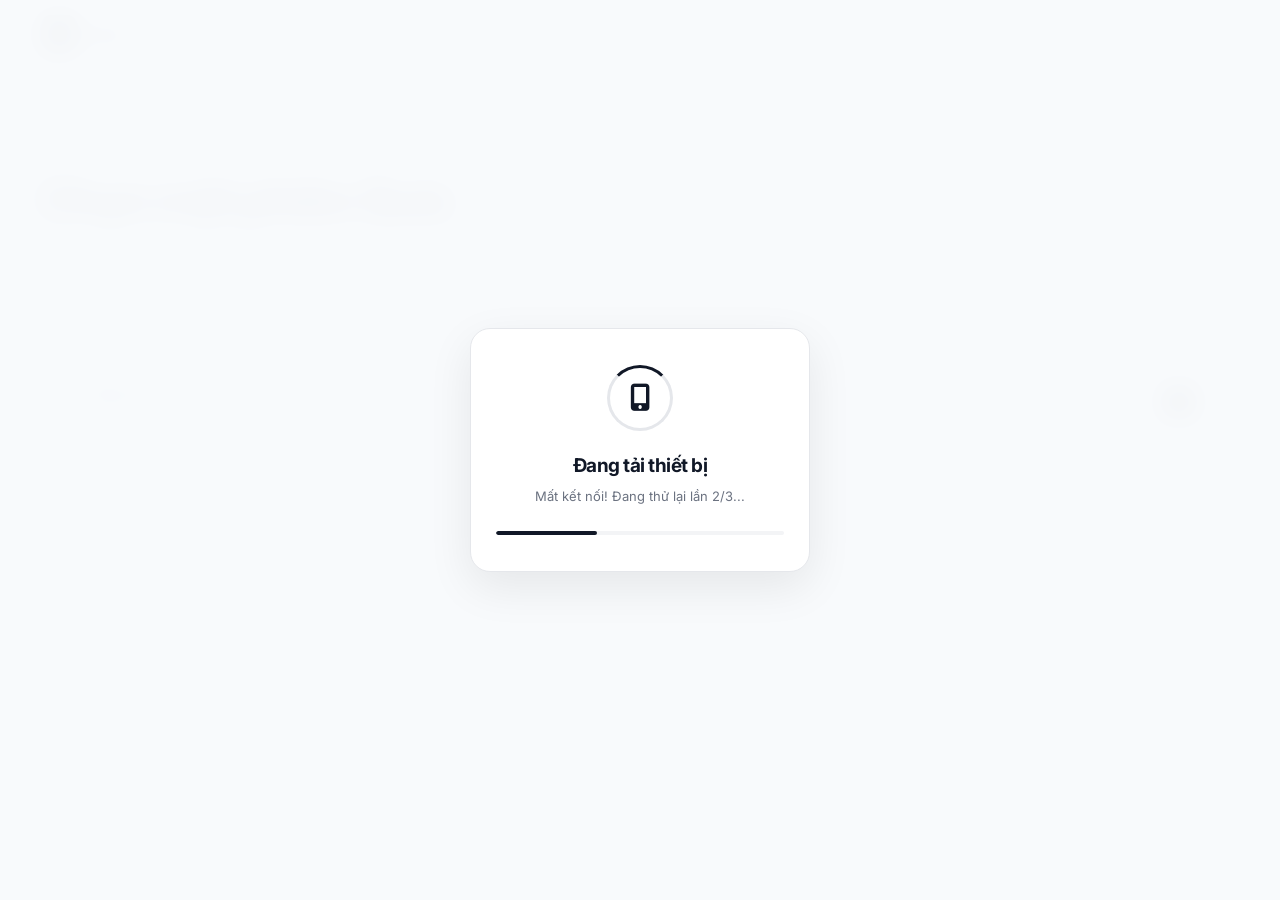
<file: quiz/index.html>
<!DOCTYPE html>
<html lang="vi">

<head>
    <meta charset="UTF-8">
    <meta name="viewport" content="width=device-width, initial-scale=1.0">
    <meta name="theme-color" content="#f8fafc">
    <meta name="description" content="Quiz - Kho học tập">

    <title>Quiz - Kho học tập</title>

    <link rel="icon" type="image/png" href="logo.png">

    <link rel="preconnect" href="https://fonts.googleapis.com">
    <link rel="preconnect" href="https://fonts.gstatic.com" crossorigin>

    <link
        href="https://fonts.googleapis.com/css2?family=Inter:wght@400;500;600;700;800&display=swap"
        rel="stylesheet"
    >

    <link
        rel="stylesheet"
        href="https://cdnjs.cloudflare.com/ajax/libs/font-awesome/6.5.2/css/all.min.css"
    >

    <link rel="stylesheet" href="quiz.css">
</head>

<body>

    <!-- GIAO DIỆN QUIZ -->

    <div class="app">

        <!-- HEADER -->

        <header class="header">

            <div class="header-inner">

                <a href="../quiz/" class="logo">

                    <span class="logo-icon">
                        <i class="fa-solid fa-graduation-cap"></i>
                    </span>

                    <span class="logo-text">Quiz</span>

                </a>

                <div class="header-actions">

                    <a
                        href="../quiz/"
                        class="switch-button"
                        title="Kho tài liệu"
                    >
                        <i class="fa-solid fa-folder-open"></i>
                        <span>Kho tài liệu</span>
                    </a>

                    <button
                        type="button"
                        id="refreshButton"
                        class="icon-button"
                        title="Làm mới"
                        aria-label="Làm mới"
                    >
                        <i class="fa-solid fa-rotate"></i>
                    </button>

                </div>

            </div>

        </header>

        <!-- MAIN -->

        <main class="main">

            <section class="hero">

                <div class="hero-content">

                    <div class="hero-badge">
                        <i class="fa-solid fa-bolt"></i>
                        Phiên học tập
                    </div>

                    <h1>Chọn một phiên Quiz</h1>

                    <p>
                        Chọn phiên bên dưới để tham gia bài Quiz.
                    </p>

                </div>

                <!-- SEARCH -->

                <div class="search-box">

                    <i class="fa-solid fa-magnifying-glass"></i>

                    <input
                        type="search"
                        id="searchInput"
                        placeholder="Tìm kiếm phiên Quiz..."
                        autocomplete="off"
                    >

                    <button
                        type="button"
                        id="clearSearch"
                        class="clear-search hidden"
                        aria-label="Xóa tìm kiếm"
                    >
                        <i class="fa-solid fa-xmark"></i>
                    </button>

                </div>

            </section>

            <!-- DANH SÁCH QUIZ -->

            <section class="content-section">

                <div class="content-toolbar">

                    <div class="toolbar-left">

                        <div class="section-title">

                            <span class="section-title-icon">
                                <i class="fa-solid fa-layer-group"></i>
                            </span>

                            <div>
                                <h2>Phiên Quiz</h2>

                                <span id="quizCount">
                                    Đang tải...
                                </span>
                            </div>

                        </div>

                    </div>

                    <div class="toolbar-right">

                        <button
                            type="button"
                            id="gridViewButton"
                            class="view-button active"
                            title="Dạng lưới"
                            aria-label="Dạng lưới"
                        >
                            <i class="fa-solid fa-grip"></i>
                        </button>

                        <button
                            type="button"
                            id="listViewButton"
                            class="view-button"
                            title="Dạng danh sách"
                            aria-label="Dạng danh sách"
                        >
                            <i class="fa-solid fa-list"></i>
                        </button>

                    </div>

                </div>

                <!-- LOADING QUIZ -->

                <div
                    id="loadingState"
                    class="state loading-state"
                >
                    <div class="loading-spinner"></div>

                    <h3>Đang tải phiên Quiz</h3>

                    <p>Vui lòng chờ trong giây lát...</p>
                </div>

                <!-- ERROR QUIZ -->

                <div
                    id="errorState"
                    class="state error-state hidden"
                >
                    <div class="state-icon error-icon">
                        <i class="fa-solid fa-triangle-exclamation"></i>
                    </div>

                    <h3>Không thể tải Quiz</h3>

                    <p id="errorMessage">
                        Đã xảy ra lỗi khi tải danh sách Quiz.
                    </p>

                    <button
                        type="button"
                        id="retryButton"
                        class="primary-button"
                    >
                        <i class="fa-solid fa-rotate"></i>
                        Thử lại
                    </button>
                </div>

                <!-- EMPTY -->

                <div
                    id="emptyState"
                    class="state empty-state hidden"
                >
                    <div class="state-icon">
                        <i class="fa-regular fa-folder-open"></i>
                    </div>

                    <h3>Không có phiên Quiz</h3>

                    <p id="emptyMessage">
                        Hiện chưa có phiên Quiz nào được mở.
                    </p>
                </div>

                <!-- QUIZ LIST -->

                <div
                    id="quizContainer"
                    class="quiz-grid"
                ></div>

            </section>

        </main>

        <!-- FOOTER -->

        <footer class="footer">

            <div class="footer-inner">
                <span>Quiz</span>
                <span class="footer-dot">•</span>
                <span>Name Gift</span>
            </div>

        </footer>

    </div>

    <!-- DEVICE LOADING OVERLAY -->

    <div
        id="deviceLoadingOverlay"
        class="device-loading-overlay"
        role="alert"
        aria-live="assertive"
        aria-label="Đang tải thiết bị"
    >
        <div class="device-loading-content">

            <div class="device-loading-icon">
                <i class="fa-solid fa-mobile-screen-button"></i>
                <span class="device-loading-spinner"></span>
            </div>

            <h3>Đang tải thiết bị</h3>

            <p>Vui lòng chờ trong giây lát...</p>

            <div class="device-loading-progress">
                <span></span>
            </div>

        </div>
    </div>

    <!-- TOAST -->

    <div id="toast" class="toast">

        <i class="fa-solid fa-circle-check"></i>

        <span id="toastMessage">Thành công</span>

    </div>

    <!-- JAVASCRIPT -->

    <script src="quiz.js"></script>
    <script src="protect.js"></script>

</body>

</html>
</file>
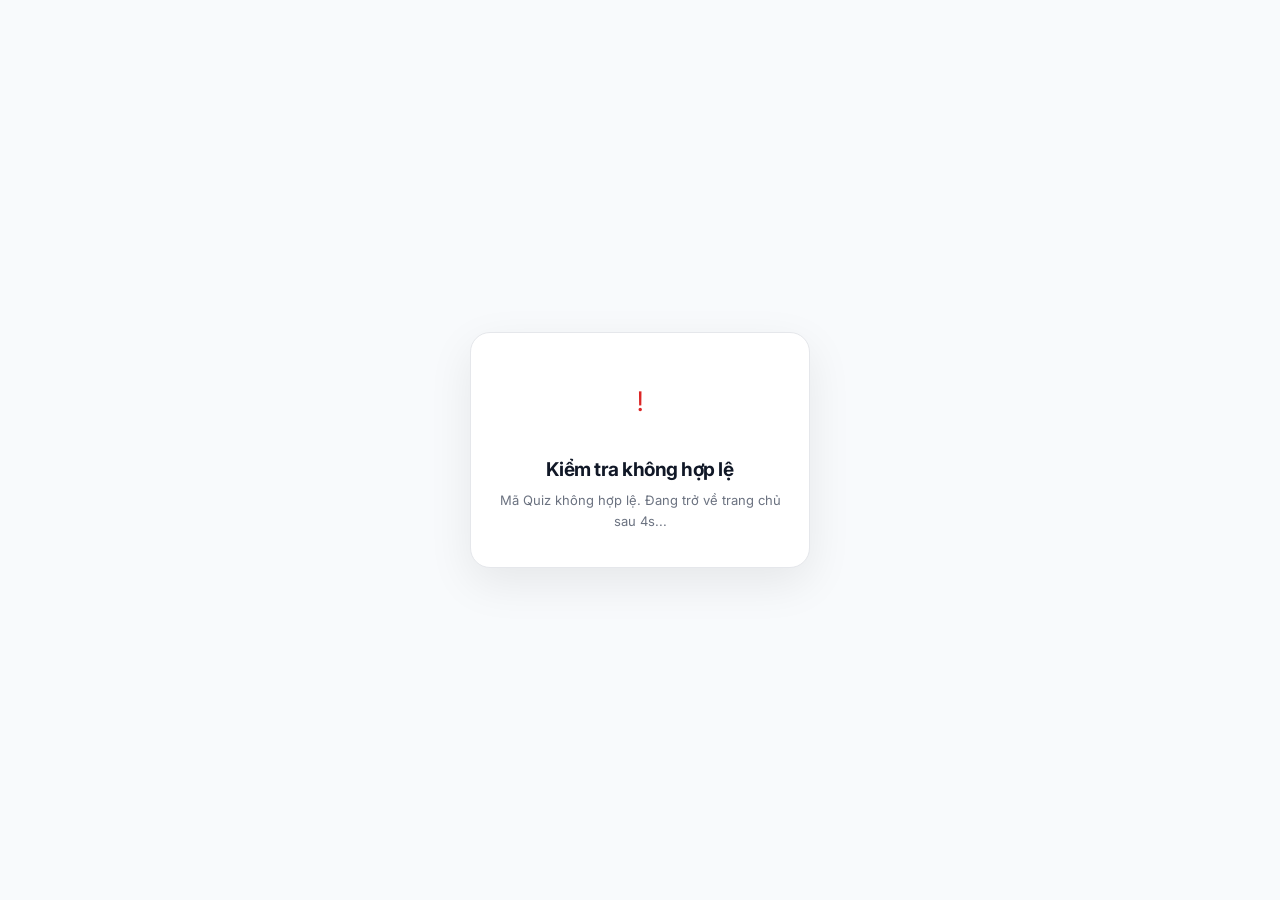
<file: quiz/running/index.html>
<!DOCTYPE html>
<html lang="vi">

<head>
    <meta charset="UTF-8">
    <meta name="viewport" content="width=device-width, initial-scale=1.0">
    <meta name="theme-color" content="#f8fafc">
    <meta name="description" content="Quiz - Kho học tập">

    <title>Quiz - Kho học tập</title>

    <link rel="icon" type="image/png" href="../logo.png">

    <!-- GOOGLE FONTS -->

    <link rel="preconnect" href="https://fonts.googleapis.com">
    <link rel="preconnect" href="https://fonts.gstatic.com" crossorigin>

    <link
        href="https://fonts.googleapis.com/css2?family=Inter:wght@400;500;600;700;800&display=swap"
        rel="stylesheet"
    >

    <!-- FONT AWESOME -->

    <link
        rel="stylesheet"
        href="https://cdnjs.cloudflare.com/ajax/libs/font-awesome/6.5.2/css/all.min.css"
    >

    <!-- RUNNING CSS -->

    <link rel="stylesheet" href="running.css">

</head>

<body>

    <!-- ================= DEVICE LOADING OVERLAY ================= -->

    <div
        id="deviceLoadingOverlay"
        class="device-loading-overlay"
        role="alert"
        aria-live="assertive"
        aria-label="Đang tải thiết bị"
    >

        <div class="device-loading-content">

            <div class="device-loading-icon">

                <i class="fa-solid fa-mobile-screen-button"></i>

                <span class="device-loading-spinner"></span>

            </div>

            <h3>Đang tải thiết bị</h3>

            <p>
                Vui lòng chờ trong giây lát...
            </p>

            <div class="device-loading-progress">
                <span></span>
            </div>

        </div>

    </div>

    <!-- ================= QUIZ FRAME ================= -->

    <iframe
        id="quizFrame"
        title="Quiz"
        allow="fullscreen; autoplay; microphone; camera; clipboard-write"
        allowfullscreen>
    </iframe>

    <!-- ================= STATUS PAGE ================= -->

    <main id="statusPage">

        <div class="status-box loading">

            <div class="status-icon loading-spinner">
                <i class="fa-solid fa-graduation-cap"></i>
            </div>

            <h2>Đang kiểm tra Quiz</h2>

            <p>
                Vui lòng chờ trong giây lát...
            </p>

        </div>

    </main>

    <!-- ================= SCRIPTS ================= -->

    <script src="running.js"></script>
    <script src="protect.js"></script>

</body>

</html>
</file>
<file: quiz/quiz.css>
* {
    box-sizing: border-box;
    margin: 0;
    padding: 0;
}

:root {
    --primary: #111827;
    --primary-hover: #000000;

    --background: #f7f7f8;
    --surface: #ffffff;
    --surface-soft: #f3f4f6;

    --border: #e5e7eb;
    --border-hover: #d1d5db;

    --text: #111827;
    --text-secondary: #6b7280;
    --text-muted: #9ca3af;

    --success: #16a34a;
    --danger: #dc2626;

    --radius-sm: 10px;
    --radius-md: 14px;
    --radius-lg: 18px;

    --shadow-sm:
        0 1px 2px rgba(0, 0, 0, 0.04);

    --shadow-md:
        0 8px 24px rgba(0, 0, 0, 0.06);

    --shadow-lg:
        0 16px 40px rgba(0, 0, 0, 0.08);
}

html {
    scroll-behavior: smooth;
}

body {
    min-height: 100vh;

    font-family:
        "Inter",
        -apple-system,
        BlinkMacSystemFont,
        "Segoe UI",
        sans-serif;

    color: var(--text);
    background: var(--background);

    -webkit-font-smoothing: antialiased;
    text-rendering: optimizeLegibility;
}

button,
input {
    font: inherit;
}

button {
    border: 0;
}

button,
a {
    -webkit-tap-highlight-color: transparent;
}

a {
    color: inherit;
    text-decoration: none;
}

.hidden {
    display: none !important;
}


/* =====================================================
   APP
===================================================== */

.app {
    min-height: 100vh;

    display: flex;
    flex-direction: column;
}


/* =====================================================
   HEADER
===================================================== */

.header {
    position: sticky;
    top: 0;
    z-index: 100;

    width: 100%;

    background: rgba(255, 255, 255, 0.94);

    border-bottom: 1px solid var(--border);

    backdrop-filter: blur(18px);
    -webkit-backdrop-filter: blur(18px);
}

.header-inner {
    width: min(1200px, calc(100% - 40px));

    height: 68px;

    margin: 0 auto;

    display: flex;
    align-items: center;
    justify-content: space-between;
}

.logo {
    display: inline-flex;
    align-items: center;
    gap: 11px;

    font-size: 18px;
    font-weight: 800;

    letter-spacing: -0.03em;
}

.logo-icon {
    width: 38px;
    height: 38px;

    display: flex;
    align-items: center;
    justify-content: center;

    color: #ffffff;
    background: #111827;

    border-radius: 11px;

    box-shadow:
        0 4px 10px rgba(0, 0, 0, 0.12);
}

.logo-icon i {
    font-size: 16px;
}

.logo-text {
    white-space: nowrap;
}

.header-actions {
    display: flex;
    align-items: center;
    gap: 8px;
}

.icon-button {
    width: 40px;
    height: 40px;

    display: flex;
    align-items: center;
    justify-content: center;

    color: var(--text-secondary);
    background: transparent;

    border: 1px solid transparent;
    border-radius: 10px;

    cursor: pointer;

    transition:
        background 0.2s ease,
        border-color 0.2s ease,
        color 0.2s ease,
        transform 0.2s ease;
}

.icon-button:hover {
    color: var(--text);
    background: var(--surface-soft);
    border-color: var(--border);
}

.icon-button:active {
    transform: scale(0.94);
}

.icon-button .fa-spin {
    animation-duration: 0.8s;
}


/* =====================================================
   MAIN
===================================================== */

.main {
    width: min(1200px, calc(100% - 40px));

    margin: 0 auto;

    flex: 1;
}


/* =====================================================
   HERO
===================================================== */

.hero {
    padding: 58px 0 34px;
}

.hero-content {
    max-width: 760px;
}

.hero-badge {
    width: fit-content;

    display: inline-flex;
    align-items: center;
    gap: 8px;

    margin-bottom: 17px;
    padding: 7px 11px;

    color: #374151;
    background: #ffffff;

    border: 1px solid var(--border);
    border-radius: 999px;

    font-size: 12px;
    font-weight: 700;
}

.hero-badge i {
    font-size: 11px;
}

.hero h1 {
    font-size: clamp(30px, 4vw, 46px);

    line-height: 1.08;

    letter-spacing: -0.045em;

    font-weight: 800;
}

.hero p {
    margin-top: 13px;

    color: var(--text-secondary);

    font-size: 15px;
    line-height: 1.7;
}


/* =====================================================
   SEARCH
===================================================== */

.search-box {
    position: relative;

    width: 100%;
    max-width: 620px;

    margin-top: 28px;
}

.search-box > i {
    position: absolute;

    left: 17px;
    top: 50%;

    color: var(--text-muted);

    font-size: 14px;

    transform: translateY(-50%);

    pointer-events: none;
}

.search-box input {
    width: 100%;
    height: 48px;

    padding:
        0 46px
        0 45px;

    color: var(--text);

    background: #ffffff;

    border: 1px solid var(--border);
    border-radius: 12px;

    outline: none;

    box-shadow: var(--shadow-sm);

    transition:
        border-color 0.2s ease,
        box-shadow 0.2s ease;
}

.search-box input::placeholder {
    color: #9ca3af;
}

.search-box input:focus {
    border-color: #9ca3af;

    box-shadow:
        0 0 0 4px rgba(17, 24, 39, 0.05);
}

.clear-search {
    position: absolute;

    right: 9px;
    top: 50%;

    width: 32px;
    height: 32px;

    display: flex;
    align-items: center;
    justify-content: center;

    color: var(--text-secondary);
    background: transparent;

    border-radius: 8px;

    cursor: pointer;

    transform: translateY(-50%);
}

.clear-search:hover {
    color: var(--text);
    background: var(--surface-soft);
}


/* =====================================================
   CONTENT
===================================================== */

.content-section {
    padding-bottom: 60px;
}

.content-toolbar {
    min-height: 58px;

    display: flex;
    align-items: center;
    justify-content: space-between;

    gap: 20px;

    margin-bottom: 18px;
}

.toolbar-left,
.toolbar-right {
    display: flex;
    align-items: center;
}

.toolbar-right {
    gap: 5px;

    padding: 4px;

    background: #ffffff;

    border: 1px solid var(--border);
    border-radius: 11px;
}

.section-title {
    display: flex;
    align-items: center;
    gap: 11px;
}

.section-title-icon {
    width: 36px;
    height: 36px;

    display: flex;
    align-items: center;
    justify-content: center;

    color: #374151;
    background: #ffffff;

    border: 1px solid var(--border);
    border-radius: 10px;
}

.section-title-icon i {
    font-size: 14px;
}

.section-title h2 {
    font-size: 15px;
    font-weight: 700;
}

.section-title span:not(.section-title-icon) {
    display: block;

    margin-top: 3px;

    color: var(--text-muted);

    font-size: 12px;
}


/* =====================================================
   VIEW BUTTONS
===================================================== */

.view-button {
    width: 34px;
    height: 32px;

    display: flex;
    align-items: center;
    justify-content: center;

    color: var(--text-muted);
    background: transparent;

    border-radius: 8px;

    cursor: pointer;

    transition:
        color 0.2s ease,
        background 0.2s ease;
}

.view-button:hover {
    color: var(--text);
    background: var(--surface-soft);
}

.view-button.active {
    color: #ffffff;
    background: #111827;
}

.view-button i {
    font-size: 13px;
}


/* =====================================================
   QUIZ GRID
===================================================== */

.quiz-grid {
    display: grid;

    grid-template-columns:
        repeat(3, minmax(0, 1fr));

    gap: 18px;
}


/* =====================================================
   QUIZ CARD
===================================================== */

.quiz-card {
    position: relative;

    min-width: 0;

    display: flex;
    flex-direction: column;

    padding: 21px;

    background: #ffffff;

    border: 1px solid var(--border);
    border-radius: var(--radius-lg);

    box-shadow: var(--shadow-sm);

    overflow: hidden;

    transition:
        transform 0.22s ease,
        border-color 0.22s ease,
        box-shadow 0.22s ease;
}

.quiz-card:hover {
    border-color: var(--border-hover);

    box-shadow: var(--shadow-md);

    transform: translateY(-3px);
}


/* =====================================================
   CARD TOP
===================================================== */

.quiz-card-top {
    display: flex;
    align-items: flex-start;
    justify-content: space-between;

    gap: 12px;
}

.quiz-icon {
    width: 46px;
    height: 46px;

    flex: 0 0 46px;

    display: flex;
    align-items: center;
    justify-content: center;

    color: #111827;
    background: #f3f4f6;

    border: 1px solid #e5e7eb;

    border-radius: 13px;
}

.quiz-icon i {
    font-size: 18px;
}

.quiz-status {
    display: inline-flex;
    align-items: center;
    gap: 6px;

    padding: 6px 9px;

    color: #166534;
    background: #f0fdf4;

    border: 1px solid #dcfce7;
    border-radius: 999px;

    font-size: 10px;
    font-weight: 700;
}

.quiz-status::before {
    content: "";

    width: 6px;
    height: 6px;

    border-radius: 50%;

    background: #22c55e;
}


/* =====================================================
   CARD CONTENT
===================================================== */

.quiz-content {
    min-width: 0;

    flex: 1;

    margin-top: 19px;
}

.quiz-title {
    display: -webkit-box;

    color: var(--text);

    font-size: 17px;
    font-weight: 750;

    line-height: 1.35;

    letter-spacing: -0.025em;

    overflow: hidden;

    -webkit-box-orient: vertical;
    -webkit-line-clamp: 2;
}

.quiz-description {
    min-height: 43px;

    margin-top: 8px;

    color: var(--text-secondary);

    font-size: 13px;

    line-height: 1.65;

    display: -webkit-box;

    overflow: hidden;

    -webkit-box-orient: vertical;
    -webkit-line-clamp: 2;
}

.quiz-code {
    margin-top: 15px;

    display: inline-flex;
    align-items: center;
    gap: 7px;

    width: fit-content;

    padding: 7px 10px;

    color: #4b5563;
    background: #f9fafb;

    border: 1px solid var(--border);

    border-radius: 8px;

    font-size: 11px;
    font-weight: 600;
}

.quiz-code i {
    font-size: 10px;
    color: #9ca3af;
}

.quiz-code strong {
    color: #111827;

    font-weight: 700;

    letter-spacing: 0.03em;
}


/* =====================================================
   CARD FOOTER
===================================================== */

.quiz-card-footer {
    display: flex;
    align-items: center;

    gap: 10px;

    margin-top: 22px;
    padding-top: 17px;

    border-top: 1px solid #f0f0f0;
}

.play-button {
    width: 100%;
    height: 42px;

    display: flex;
    align-items: center;
    justify-content: center;
    gap: 9px;

    color: #ffffff;
    background: #111827;

    border-radius: 10px;

    font-size: 13px;
    font-weight: 700;

    cursor: pointer;

    transition:
        background 0.2s ease,
        transform 0.2s ease,
        box-shadow 0.2s ease;
}

.play-button:hover {
    background: #000000;

    box-shadow:
        0 6px 16px rgba(0, 0, 0, 0.12);
}

.play-button:active {
    transform: scale(0.98);
}

.play-button i {
    font-size: 11px;
}


/* =====================================================
   LIST VIEW
===================================================== */

.quiz-grid.list-view {
    display: flex;
    flex-direction: column;

    gap: 10px;
}

.quiz-grid.list-view .quiz-card {
    min-height: 92px;

    display: grid;

    grid-template-columns:
        auto
        minmax(0, 1fr)
        auto;

    align-items: center;

    gap: 16px;

    padding: 14px 16px;
}

.quiz-grid.list-view .quiz-card-top {
    display: block;
}

.quiz-grid.list-view .quiz-status {
    display: none;
}

.quiz-grid.list-view .quiz-content {
    margin-top: 0;
}

.quiz-grid.list-view .quiz-title {
    -webkit-line-clamp: 1;
}

.quiz-grid.list-view .quiz-description {
    min-height: auto;

    margin-top: 4px;

    -webkit-line-clamp: 1;
}

.quiz-grid.list-view .quiz-code {
    margin-top: 7px;
}

.quiz-grid.list-view .quiz-card-footer {
    min-width: 120px;

    margin-top: 0;
    padding-top: 0;

    border-top: 0;
}

.quiz-grid.list-view .play-button {
    width: 120px;
}


/* =====================================================
   STATES
===================================================== */

.state {
    width: 100%;

    padding: 70px 20px;

    text-align: center;

    background: #ffffff;

    border: 1px solid var(--border);
    border-radius: var(--radius-lg);
}

.state h3 {
    margin-top: 16px;

    font-size: 16px;
    font-weight: 700;
}

.state p {
    max-width: 420px;

    margin: 7px auto 0;

    color: var(--text-secondary);

    font-size: 13px;
    line-height: 1.6;
}

.state-icon {
    width: 58px;
    height: 58px;

    margin: 0 auto;

    display: flex;
    align-items: center;
    justify-content: center;

    color: #6b7280;
    background: #f3f4f6;

    border-radius: 16px;
}

.state-icon i {
    font-size: 22px;
}

.error-icon {
    color: #dc2626;
    background: #fef2f2;
}

.loading-state {
    border-style: dashed;
}

.loading-spinner {
    width: 34px;
    height: 34px;

    margin: 0 auto;

    border: 3px solid #e5e7eb;
    border-top-color: #111827;

    border-radius: 50%;

    animation:
        quiz-spin 0.75s linear infinite;
}

@keyframes quiz-spin {
    to {
        transform: rotate(360deg);
    }
}

.primary-button {
    height: 42px;

    display: inline-flex;
    align-items: center;
    justify-content: center;
    gap: 8px;

    margin-top: 20px;
    padding: 0 17px;

    color: #ffffff;
    background: #111827;

    border-radius: 10px;

    font-size: 13px;
    font-weight: 700;

    cursor: pointer;

    transition:
        background 0.2s ease,
        transform 0.2s ease;
}

.primary-button:hover {
    background: #000000;
}

.primary-button:active {
    transform: scale(0.97);
}


/* =====================================================
   FOOTER
===================================================== */

.footer {
    margin-top: auto;

    border-top: 1px solid var(--border);

    background: #ffffff;
}

.footer-inner {
    width: min(1200px, calc(100% - 40px));

    min-height: 64px;

    margin: 0 auto;

    display: flex;
    align-items: center;
    justify-content: center;

    gap: 9px;

    color: var(--text-muted);

    font-size: 11px;
}

.footer-inner > span:first-child {
    color: var(--text-secondary);

    font-weight: 600;
}

.footer-dot {
    color: #d1d5db;
}


/* =====================================================
   TOAST
===================================================== */

.toast {
    position: fixed;

    left: 50%;
    bottom: 24px;

    z-index: 300;

    min-width: 220px;
    max-width: calc(100% - 32px);

    padding: 12px 16px;

    display: flex;
    align-items: center;
    justify-content: center;
    gap: 9px;

    color: #ffffff;
    background: #111827;

    border-radius: 11px;

    box-shadow:
        0 12px 30px rgba(0, 0, 0, 0.16);

    font-size: 12px;
    font-weight: 600;

    opacity: 0;
    visibility: hidden;

    transform:
        translate(-50%, 15px);

    transition:
        opacity 0.25s ease,
        visibility 0.25s ease,
        transform 0.25s ease;
}

.toast.show {
    opacity: 1;
    visibility: visible;

    transform:
        translate(-50%, 0);
}

.toast i {
    color: #86efac;
    font-size: 13px;
}


/* =====================================================
   RESPONSIVE
===================================================== */

@media (max-width: 1000px) {

    .quiz-grid {
        grid-template-columns:
            repeat(2, minmax(0, 1fr));
    }

}


@media (max-width: 700px) {

    .header-inner,
    .main,
    .footer-inner {
        width: min(
            100% - 28px,
            1200px
        );
    }


    .header-inner {
        height: 62px;
    }


    .logo-icon {
        width: 35px;
        height: 35px;

        border-radius: 10px;
    }


    .hero {
        padding: 40px 0 28px;
    }


    .hero h1 {
        font-size: 32px;
    }


    .content-toolbar {
        align-items: flex-end;
    }


    .quiz-grid {
        grid-template-columns: 1fr;

        gap: 12px;
    }


    .quiz-card {
        padding: 18px;
    }


    .quiz-grid.list-view .quiz-card {
        grid-template-columns:
            auto
            minmax(0, 1fr);
    }


    .quiz-grid.list-view .quiz-card-footer {
        grid-column: 2;

        width: 100%;

        margin-top: 8px;
    }


    .quiz-grid.list-view .play-button {
        width: 100%;
    }

}


@media (max-width: 480px) {

    .header-inner,
    .main,
    .footer-inner {
        width: calc(100% - 24px);
    }


    .hero {
        padding-top: 32px;
    }


    .hero h1 {
        font-size: 28px;
    }


    .hero p {
        font-size: 13px;
    }


    .search-box {
        margin-top: 22px;
    }


    .content-toolbar {
        gap: 10px;
    }


    .section-title h2 {
        font-size: 14px;
    }


    .toolbar-right {
        flex-shrink: 0;
    }


    .quiz-card {
        border-radius: 15px;
    }


    .quiz-title {
        font-size: 16px;
    }


    .quiz-description {
        font-size: 12px;
    }


    .footer-inner {
        min-height: 58px;

        flex-wrap: wrap;

        padding: 12px 0;

        text-align: center;
    }

}


@media (max-width: 360px) {

    .logo-text {
        display: none;
    }


    .hero h1 {
        font-size: 25px;
    }


    .hero-badge {
        font-size: 11px;
    }


    .quiz-card {
        padding: 15px;
    }

}


/* =====================================================
   ACCESSIBILITY
===================================================== */

button:focus-visible,
a:focus-visible,
input:focus-visible {
    outline: 3px solid rgba(17, 24, 39, 0.14);
    outline-offset: 2px;
}


/* =====================================================
   REDUCED MOTION
===================================================== */

@media (prefers-reduced-motion: reduce) {

    html {
        scroll-behavior: auto;
    }

    *,
    *::before,
    *::after {
        animation-duration: 0.01ms !important;
        animation-iteration-count: 1 !important;
        transition-duration: 0.01ms !important;
    }

}

.switch-button {
    display: inline-flex;
    align-items: center;
    justify-content: center;
    gap: 8px;

    min-height: 40px;
    padding: 0 14px;

    border: 1px solid #e5e7eb;
    border-radius: 10px;

    background: #ffffff;
    color: #374151;

    text-decoration: none;

    font-size: 14px;
    font-weight: 600;

    cursor: pointer;

    transition:
        background 0.2s ease,
        border-color 0.2s ease,
        color 0.2s ease,
        transform 0.2s ease,
        box-shadow 0.2s ease;
}


/* Hover */

.switch-button:hover {
    background: #f8fafc;
    border-color: #d1d5db;
    color: #111827;

    transform: translateY(-1px);

    box-shadow:
        0 4px 12px rgba(15, 23, 42, 0.06);
}


/* Icon */

.switch-button i {
    font-size: 15px;
}


/* Khi bấm */

.switch-button:active {
    transform: translateY(0);
}


/* Mobile */

@media (max-width: 600px) {

    .switch-button {
        width: 40px;
        min-width: 40px;
        height: 40px;

        padding: 0;
    }

    .switch-button span {
        display: none;
    }

}

/* Chưa mở - màu vàng */
.quiz-status.status-upcoming {
    background: #fef3c7;
    color: #92400e;
    border: 1px solid #fbbf24;
}

.quiz-status.status-upcoming::before {
    background: #f59e0b;
}

/* Đang mở - màu xanh lá */
.quiz-status.status-open {
    background: #dcfce7;
    color: #166534;
    border: 1px solid #22c55e;
}

.quiz-status.status-open::before {
    background: #22c55e;
}

/* Đã đóng - màu đỏ */
.quiz-status.status-closed {
    background: #fee2e2;
    color: #991b1b;
    border: 1px solid #ef4444;
}

.quiz-status.status-closed::before {
    background: #ef4444;
}

/* Chưa xác định - màu xám */
.quiz-status.status-invalid {
    background: #e5e7eb;
    color: #374151;
    border: 1px solid #9ca3af;
}

.quiz-status.status-invalid::before {
    background: #9ca3af;
}

/* =====================================================
   DEVICE LOADING OVERLAY
===================================================== */

.device-loading-overlay {
    position: fixed;
    inset: 0;
    z-index: 999999;

    display: flex;
    align-items: center;
    justify-content: center;

    padding: 20px;

    background: rgba(248, 250, 252, 0.98);

    backdrop-filter: blur(12px);
    -webkit-backdrop-filter: blur(12px);

    user-select: none;
    -webkit-user-select: none;

    pointer-events: auto;
}

.device-loading-content {
    width: min(100%, 340px);

    padding: 36px 25px;

    text-align: center;

    background: #ffffff;

    border: 1px solid #e5e7eb;
    border-radius: 20px;

    box-shadow:
        0 15px 45px rgba(0, 0, 0, 0.08);

    animation: deviceFadeIn 0.35s ease;
}

@keyframes deviceFadeIn {
    from {
        opacity: 0;
        transform: translateY(10px);
    }

    to {
        opacity: 1;
        transform: translateY(0);
    }
}

/* DEVICE ICON */

.device-loading-icon {
    position: relative;

    width: 66px;
    height: 66px;

    margin: 0 auto 23px;

    display: flex;
    align-items: center;
    justify-content: center;

    color: #111827;

    font-size: 27px;
}

/* SPINNER */

.device-loading-spinner {
    position: absolute;
    inset: 0;

    border: 3px solid #e5e7eb;
    border-top-color: #111827;

    border-radius: 50%;

    animation: deviceSpin 0.8s linear infinite;
}

@keyframes deviceSpin {
    to {
        transform: rotate(360deg);
    }
}

/* TITLE */

.device-loading-content h3 {
    margin: 0 0 9px;

    color: #111827;

    font-size: 19px;
    font-weight: 700;

    letter-spacing: -0.025em;
}

/* DESCRIPTION */

.device-loading-content p {
    margin: 0;

    color: #6b7280;

    font-size: 13px;
    line-height: 1.6;
}

/* PROGRESS */

.device-loading-progress {
    width: 100%;
    height: 4px;

    margin-top: 25px;

    overflow: hidden;

    background: #f3f4f6;

    border-radius: 10px;
}

.device-loading-progress span {
    display: block;

    width: 35%;
    height: 100%;

    background: #111827;

    border-radius: 10px;

    animation: deviceProgress 1.3s ease-in-out infinite;
}

@keyframes deviceProgress {
    0% {
        transform: translateX(-110%);
    }

    100% {
        transform: translateX(320%);
    }
}

/* MOBILE */

@media (max-width: 480px) {
    .device-loading-content {
        padding: 32px 22px;

        border-radius: 17px;
    }

    .device-loading-content h3 {
        font-size: 18px;
    }

    .device-loading-content p {
        font-size: 12px;
    }
}
</file>
<file: quiz/running/running.css>
/* =====================================================
   RUNNING QUIZ - MAIN CSS
===================================================== */

/* ======================== ROOT ======================== */

:root {
    --primary: #111827;
    --primary-dark: #030712;
    --primary-light: #f3f4f6;

    --background: #f8fafc;
    --surface: #ffffff;

    --text: #111827;
    --text-secondary: #6b7280;

    --border: #e5e7eb;

    --green: #16a34a;
    --yellow: #d97706;
    --red: #dc2626;
}

/* ======================== RESET ======================== */

* {
    box-sizing: border-box;
    margin: 0;
    padding: 0;
}

html,
body {
    width: 100%;
    height: 100%;

    overflow: hidden;

    background: var(--background);
    color: var(--text);

    font-family: Inter, -apple-system, BlinkMacSystemFont,
        "Segoe UI", sans-serif;

    -webkit-font-smoothing: antialiased;
    -moz-osx-font-smoothing: grayscale;
}

/* =====================================================
   QUIZ IFRAME
===================================================== */

#quizFrame {
    position: fixed;
    inset: 0;

    width: 100%;
    height: 100%;

    display: none;

    border: none;
    outline: none;

    background: #ffffff;
}

/* =====================================================
   QUIZ STATUS PAGE
===================================================== */

#statusPage {
    position: fixed;
    inset: 0;

    z-index: 999;

    display: flex;
    align-items: center;
    justify-content: center;

    padding: 20px;

    background: var(--background);

    color: var(--text);
}

.status-box {
    width: min(100%, 340px);

    padding: 36px 25px;

    text-align: center;

    background: var(--surface);

    border: 1px solid var(--border);
    border-radius: 20px;

    box-shadow:
        0 15px 45px rgba(0, 0, 0, 0.08);

    animation: quizFadeIn 0.35s ease;
}

/* FADE IN */

@keyframes quizFadeIn {
    from {
        opacity: 0;
        transform: translateY(10px);
    }

    to {
        opacity: 1;
        transform: translateY(0);
    }
}

/* ======================== STATUS ICON ======================== */

.status-icon {
    position: relative;

    width: 66px;
    height: 66px;

    margin: 0 auto 23px;

    display: flex;
    align-items: center;
    justify-content: center;

    color: var(--primary);

    font-size: 27px;
}

/* ======================== LOADING SPINNER ======================== */

.loading-spinner {
    width: 66px;
    height: 66px;

    border: 3px solid #e5e7eb;
    border-top-color: #111827;

    border-radius: 50%;

    animation: quizSpin 0.8s linear infinite;
}

@keyframes quizSpin {
    to {
        transform: rotate(360deg);
    }
}

/* ======================== STATUS TITLE ======================== */

.status-box h2 {
    margin: 0 0 9px;

    color: var(--text);

    font-size: 19px;
    font-weight: 700;

    letter-spacing: -0.025em;
}

/* ======================== STATUS DESCRIPTION ======================== */

.status-box p {
    margin: 0;

    color: var(--text-secondary);

    font-size: 13px;
    line-height: 1.6;
}

/* ======================== UPCOMING ======================== */

.status-box.upcoming .status-icon {
    color: var(--yellow);
}

/* ======================== CLOSED ======================== */

.status-box.closed .status-icon {
    color: var(--red);
}

/* ======================== ERROR ======================== */

.status-box.error .status-icon {
    color: var(--red);
}

/* ======================== LOCKED ======================== */

.status-box.locked .status-icon {
    color: var(--red);
}

/* ======================== QUIZ PROGRESS ======================== */

.status-progress {
    width: 100%;
    height: 4px;

    margin-top: 25px;

    overflow: hidden;

    background: #f3f4f6;

    border-radius: 10px;
}

.status-progress span {
    display: block;

    width: 35%;
    height: 100%;

    background: #111827;

    border-radius: 10px;

    animation: quizProgress 1.3s ease-in-out infinite;
}

@keyframes quizProgress {
    0% {
        transform: translateX(-110%);
    }

    100% {
        transform: translateX(320%);
    }
}

/* =====================================================
   DEVICE LOADING OVERLAY
===================================================== */

.device-loading-overlay {
    position: fixed;
    inset: 0;

    z-index: 999999;

    display: flex;
    align-items: center;
    justify-content: center;

    padding: 20px;

    background: rgba(248, 250, 252, 0.98);

    backdrop-filter: blur(12px);
    -webkit-backdrop-filter: blur(12px);

    user-select: none;
    -webkit-user-select: none;

    pointer-events: auto;
}

.device-loading-content {
    width: min(100%, 340px);

    padding: 36px 25px;

    text-align: center;

    background: #ffffff;

    border: 1px solid #e5e7eb;
    border-radius: 20px;

    box-shadow:
        0 15px 45px rgba(0, 0, 0, 0.08);

    animation: deviceFadeIn 0.35s ease;
}

@keyframes deviceFadeIn {
    from {
        opacity: 0;
        transform: translateY(10px);
    }

    to {
        opacity: 1;
        transform: translateY(0);
    }
}

/* ======================== DEVICE ICON ======================== */

.device-loading-icon {
    position: relative;

    width: 66px;
    height: 66px;

    margin: 0 auto 23px;

    display: flex;
    align-items: center;
    justify-content: center;

    color: #111827;

    font-size: 27px;
}

/* ======================== DEVICE SPINNER ======================== */

.device-loading-spinner {
    position: absolute;
    inset: 0;

    border: 3px solid #e5e7eb;
    border-top-color: #111827;

    border-radius: 50%;

    animation: deviceSpin 0.8s linear infinite;
}

@keyframes deviceSpin {
    to {
        transform: rotate(360deg);
    }
}

/* ======================== DEVICE TITLE ======================== */

.device-loading-content h3 {
    margin: 0 0 9px;

    color: #111827;

    font-size: 19px;
    font-weight: 700;

    letter-spacing: -0.025em;
}

/* ======================== DEVICE DESCRIPTION ======================== */

.device-loading-content p {
    margin: 0;

    color: #6b7280;

    font-size: 13px;
    line-height: 1.6;
}

/* ======================== DEVICE PROGRESS ======================== */

.device-loading-progress {
    width: 100%;
    height: 4px;

    margin-top: 25px;

    overflow: hidden;

    background: #f3f4f6;

    border-radius: 10px;
}

.device-loading-progress span {
    display: block;

    width: 35%;
    height: 100%;

    background: #111827;

    border-radius: 10px;

    animation: deviceProgress 1.3s ease-in-out infinite;
}

@keyframes deviceProgress {
    0% {
        transform: translateX(-110%);
    }

    100% {
        transform: translateX(320%);
    }
}

/* =====================================================
   HIDDEN
===================================================== */

.hidden {
    display: none !important;
}

/* =====================================================
   MOBILE RESPONSIVE
===================================================== */

@media (max-width: 480px) {

    .status-box,
    .device-loading-content {
        padding: 32px 22px;

        border-radius: 17px;
    }

    .status-box h2,
    .device-loading-content h3 {
        font-size: 18px;
    }

    .status-box p,
    .device-loading-content p {
        font-size: 12px;
    }
}

/* =====================================================
   REDUCED MOTION
===================================================== */

@media (prefers-reduced-motion: reduce) {

    .status-box,
    .device-loading-content,
    .loading-spinner,
    .device-loading-spinner,
    .status-progress span,
    .device-loading-progress span {
        animation: none !important;
    }
}
</file>
